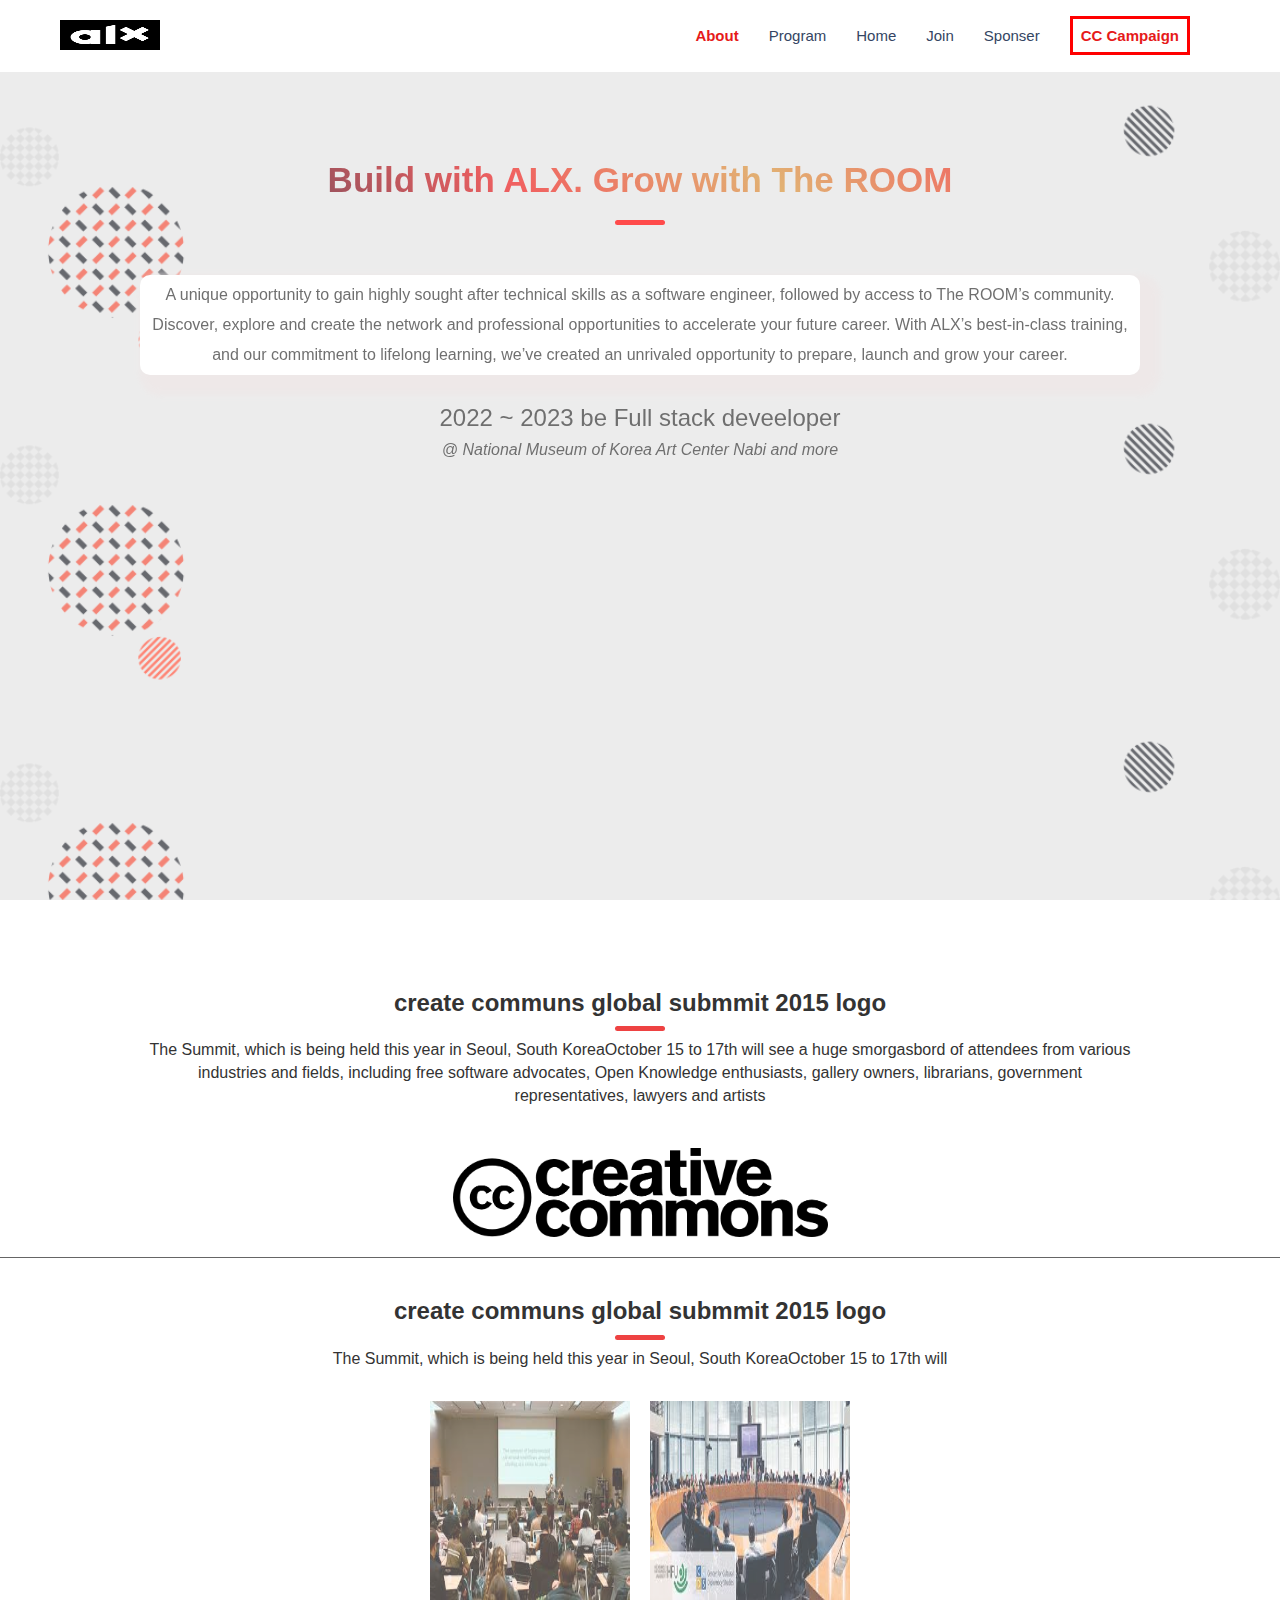
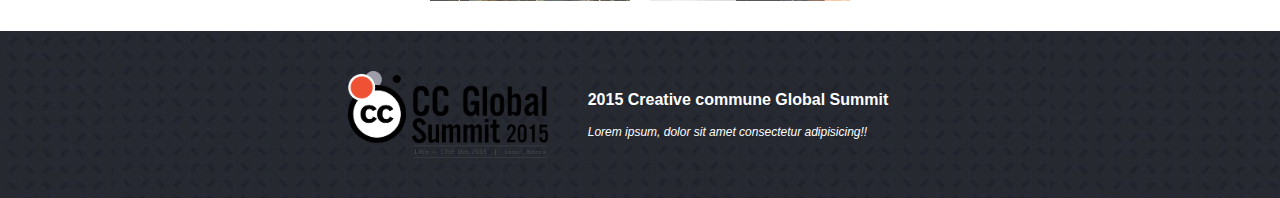
<file: about.html>
<!DOCTYPE html>
<html lang="en">
<head>
    <meta charset="UTF-8">
    <meta http-equiv="X-UA-Compatible" content="IE=edge">
    <meta name="viewport" content="width=device-width, initial-scale=1.0">
    <title>Creative commons global</title>
    <link rel="stylesheet" href="style.css">
    <link rel="stylesheet" href="https://maxcdn.bootstrapcdn.com/bootstrap/3.4.1/css/bootstrap.min.css">
    <script src="https://ajax.googleapis.com/ajax/libs/jquery/3.6.0/jquery.min.js"></script>
    <link rel="stylesheet" href="https://cdnjs.cloudflare.com/ajax/libs/font-awesome/4.7.0/css/font-awesome.min.css">
    <script src="https://maxcdn.bootstrapcdn.com/bootstrap/3.4.1/js/bootstrap.min.js"></script>
</head>
<body>
  <header>
    <div class="logo-nav">
      <div class="logo">
        <img src="images/alx.png" alt="Alx Africla school">
      </div>
      <img src="images/icon-bar.svg" class="bars-mob" id="menu-bar" alt="Logo of Menu bare">
      <nav class="new-clas" id="nav">
          <img class="bar-new" id="close-menu" src="images/close-menu.svg" alt="icon of close bar">
          <div class="nav-bar">
            <ul class="nav-main">
              <li class="active menu-bar-dis"><a href="./about.html">About</a></li>
              <li class="menu-bar-dis"><a href="#">Program</a></li>
              <li class="menu-bar-dis"><a  href="./index.html">Home</a></li>
              <li class="menu-bar-dis"><a href="#">Join</a></li>
              <li class="menu-bar-dis"><a href="#">Sponser</a></li>
              <li class="menu-bar-dis"><a href="#" class="Border-nav">CC Campaign</a></li>
            </ul>
         </div>
      </nav>
  </div>
  </header>

  
<section>
  <div class="container-fluid card-about header-block">
    <div class="about-card">
      <h1>Build with ALX. Grow with The ROOM</h1> 
    </div>
    <div class="about-red"></div>
    <div class="about-gb">
        <div class="about-black-text">
            <p>A unique opportunity to gain highly sought after technical skills as a software engineer, followed by access to The ROOM’s community. Discover, explore and create the network and professional opportunities to accelerate your future career.
              With ALX’s best-in-class training, and our commitment to lifelong learning, we’ve created an unrivaled opportunity to prepare, launch and grow your career.</p>
          </div>
          <div class="container-fluid header-end">
           <div class="header-end-about">
            <h2>2022 ~ 2023 be Full stack deveeloper</h2>
            <P>@ National Museum of Korea Art Center Nabi and more</P>
           </div>
          </div>
    </div>
  </div>
</section>
<br>
<section>
<div class="container-fluid about-1 about-main-1">
  <div class="home-about">
    <h3>create communs global submmit 2015 logo</h3>
    <div class="black-bar"></div>
    <p>The Summit, which is being held this year in Seoul, South KoreaOctober 15 to 17th will see a huge smorgasbord of attendees from various industries and fields, including free software advocates, Open Knowledge enthusiasts, gallery owners, librarians, government representatives, lawyers and artists</p>
    <img src="images/cc.logo.large.png" alt="logo of cc-global summit 2015">
  </div>
</div>
</section>
<br>
<section>
<div class="container about-main-1">
  <div class="home-about home-image">
    <h3>create communs global submmit 2015 logo</h3>
    <div class="black-bar"></div>
    <p>The Summit, which is being held this year in Seoul, South KoreaOctober 15 to 17th will</p>
    <div class="row-1">
      <div class="col-sm6">
        <img src="images/image-1.jpeg" alt="institution of cultur">
      </div>
      <div class="col-sm6">
        <img src="images/image2.jpeg" alt="institution of cultur">
      </div>
    </div>
  </div>
</div>
</section>
<br>
<footer>
<div class="container-fluid about-footer">
  <section>
    <div class="row">
      <div class="footer">
        <img src="images/cc-global.png" alt="logo of cc-global">
        <div class="footer-info">
          <h6>2015 Creative commune Global Summit</h6>
          <p>Lorem ipsum, dolor sit amet  consectetur adipisicing!!</p>
        </div>
      </div>
    </div>
  </section>
</div>
</footer>
    <script src="script.js"></script>
</body>
</html>
</file>
<file: style.css>
@font-face {
  font-family: poppins, sans-serif;
  src: url(./Poppins-Regular.ttf);
}

@font-face {
  font-family: poppins-bold, sans-serif;
  src: url(./Poppins.ttf);
}

body {
  position: relative;
}

/* nav-bar */
.bar-new {
  display: none;
}

.bars-mob {
  display: none;
}

nav ul {
  display: flex;
  justify-content: space-around;
  align-items: center;
}

nav li {
  list-style-type: none;
  margin-right: 30px;
}

.Border-nav {
  color: red;
  padding: 8px;
  border: 3px solid red;
}

.logo img {
  margin-left: 10px;
  margin-top: 15px;
  width: 100px;
  height: 30px;
}

.logo h1 {
  color: red;
  font-size: 24px;
  font-weight: 900;
}

header div.logo-nav {
  position: fixed;
  top: 0;
  left: 0;
}

.logo-nav {
  display: flex;
  justify-content: space-between;
  align-items: center;
  position: relative;
  width: 100%;
  height: 72px;
  background-color: #fff;
  z-index: 800;
  opacity: 1;
}

.logo {
  position: absolute;
  left: 50px;
  top: 5px;
}

.logo:hover {
  transform: rotate(360deg);
  transition: transform 4s;
}

.nav-bar {
  position: absolute;
  right: 50px;
  margin-top: -20px;
}

.nav-bar ul {
  display: flex;
  align-items: center;
  justify-content: space-between;
}

.nav-bar li {
  list-style-type: none;
  margin-left: -20px;
  padding: 10px;
}

.nav-bar a {
  font-weight: 500;
  font-size: 15px;
  line-height: 20px;
  color: #344563;
  text-decoration-line: none;
}

.card-header {
  position: relative;
  top: -70px;
  background-color: black;
  background-image: url(images/header.jpg);
  background-repeat: no-repeat;
  background-size: 100% 100%;
  width: 100%;
  height: 100vh;
  padding-bottom: 50px;
  z-index: 0;
}

.card-about {
  position: relative;
  top: 0;
  background-image: url(images/header.png);

  /* background-repeat: no-repeat; */
  width: 100%;
  background-size: contain;
  height: 100vh;
  background-color: #e5e5e5;
}

.about-red {
  width: 50px;
  height: 5px;
  margin-left: auto;
  margin-right: auto;
  z-index: 0;
  margin-top: 20px;
  border-radius: 5px;
  background-color: red;
}

.header-block {
  position: relative;
  z-index: 0;
  opacity: 0.7;
}

.about-header {
  color: red;
  margin-top: 100px;
  margin-left: 13%;
  text-align: center;
  z-index: 0;
}

.card-about .about-card {
  width: 60%;
  margin-left: 20%;
  margin-top: 70px;
  text-align: center;
  z-index: 0;
}

.about-card h1 {
  font-family: poppins-bold, sans-serif;
  font-size: 35px;
  line-height: 40px;
  margin-top: 160px;
  font-weight: 900;
  background-image: linear-gradient(45deg, #4d0418, #eb1d1d, rgb(214, 146, 57), #eb1d1d);
  color: transparent;
  -webkit-background-clip: text;
}

.about-header h1 {
  text-align: left;
  width: 100%;
  font-family: poppins-bold, sans-serif;
  font-size: 45px;
  line-height: 50px;
  margin-top: 0;
  font-weight: 900;
  background-image: linear-gradient(45deg, #4d0418, #eb1d1d, rgb(214, 146, 57), #eb1d1d);
  color: transparent;
  -webkit-background-clip: text;
}

.about-header p {
  text-align: left;
  font-family: poppins-regular, sans-serif;
  font-size: 25px;
  font-weight: 500;
}

.headre-black-text {
  margin-top: 10px;
  margin-left: 15%;
  margin-right: 41%;
  background-repeat: no-repeat;
  box-shadow: 10px 10px 10px 10px rgb(231, 223, 223);
}

.about-black-text {
  width: 80%;
  font-family: poppins-regular, sans-serif;
  font-size: 20px;
  font-weight: 500;
  line-height: 25px;
  text-align: center;
  margin-top: 50px;
  margin-left: auto;
  margin-right: auto;
  border-radius: 10px;
  background-repeat: no-repeat;
  background-color: #fff;
  box-shadow: 10px 10px 10px 10px rgb(231, 223, 223);
}

.headre-black-text p {
  font-family: poppins-regular, sans-serif;
  font-size: 16px;
  color: #4d0418;
  font-weight: 500;
  padding: 5px;
}

.about-black-text p {
  font-family: poppins-regular, sans-serif;
  font-size: 16px;
  line-height: 30px;
  padding: 5px;
}

.header-end-block {
  padding-left: 13%;
  font-family: poppins-regular, sans-serif;
}

.header-end-block h2 {
  font-size: 20px;
  font-style: bold;
  font-weight: 400;
  color: black;
}

.header-end-block p {
  font-size: 20px;
}

/* about.html */
.header-end-about {
  text-align: center;
  font-family: poppins-regular, sans-serif;
}

.header-end-about h2 {
  font-size: 24px;
  font-weight: 700px;
  line-height: 26px;
}

.header-end-about p {
  font-style: italic;
  font-size: 16px;
  line-height: 18px;
}

/* main program */

.main-program {
  position: relative;
  background-image: url(images/bg-image.jpg);
  height: auto;
  z-index: 0;
}

.center-block {
  text-align: center;
  margin-bottom: 80px;
}

.red-line {
  width: 60px;
  height: 5px;
  background-color: #eb1d1d;
  margin-left: auto;
  margin-right: auto;
  border-radius: 8px;
  margin-bottom: 50px;
}

.center-block h3,
.feature-block h3 {
  color: #fff;
  font-size: 30px;
  font-weight: 600;
  font-family: poppins-regular, sans-serif;
}

.feature-block h3 {
  text-align: center;
  color: black;
}

.col-sm-2 {
  margin: 2px;
  padding: 8px;
  background-color: rgba(255, 255, 255, 0.096);
}

.col-sm-2 img {
  width: 70px;
  height: 70px;
}

.col-sm-2 h4 {
  color: #eb1d1d;
  font-family: poppins-regular, sans-serif;
  padding: 10px;
  font-size: 16px;
  font-weight: 700;
}

.col-sm-2 p {
  display: flex;
  justify-content: center;
  align-items: center;
  color: #fff;
  font-size: 12px;
  font-weight: 500;
  font-family: poppins-regular, sans-serif;
}

.col-sm-2:hover {
  border: 5px solid #fff;
}

.see-whole {
  display: flex;
  align-items: center;
  justify-content: center;
  margin-bottom: 50px;
}

.button-cc {
  display: none;
}

.see-the-whole {
  color: white;
  font-size: 20px;
  text-decoration: #fff;
  border-bottom: 2px solid white;
}

.see-the-whole:active {
  color: #fff;
}

/* feature of speaker */

.col-sm-6 {
  display: flex;
  margin-left: auto;
  margin-right: auto;
  margin-bottom: 10px;
}

.feature-row img {
  width: 200px;
  height: 200px;
}

.features {
  width: 80%;
  margin-left: auto;
  margin-right: auto;
}

.black-bar {
  width: 20px;
  height: 3px;
  background-color: rgb(202, 189, 189);
  margin-bottom: 8px;
}

.description-feature {
  margin-left: 20px;
}

.main-program .row {
  display: flex;
  flex-wrap: wrap;
  justify-content: center;
  align-items: center;
}

.who-man {
  font-family: poppins-regular, sans-serif;
  font-weight: 500;
  font-size: 16px;
  line-height: 20px;
}

.description-feature h5 {
  font-family: poppins-bold, sans-serif;
  font-size: 20px;
  font-weight: 600;
  padding: 5px;
}

.description-feature h6 {
  font-family: poppins-regular, sans-serif;
  font-size: 16px;
  color: red;
}

.partner-row {
  background-color: black;
}

.partner-row h3 {
  margin-top: 30px;
  color: #fff;
  text-align: center;
  font-family: poppins-regular, sans-serif;
  font-size: 30px;
  font-weight: 400;
  line-height: 25px;
}

.partner {
  width: 100%;
  height: auto;
  display: inline-flex;
  flex-wrap: wrap;
  justify-content: center;
  margin-bottom: 40px;
}

.col-sm img {
  width: 100px;
  height: 40px;
  margin: 10px;
  border-radius: 8px;
}

.footer {
  width: 95%;
  display: inline-flex;
  justify-content: center;
  align-items: center;
  margin-top: 40px;
  margin-bottom: 40px;
  margin-left: 10px;
}

.footer img {
  width: 200px;
  margin-right: 40px;
}

.footer h6 {
  font-family: poppins-regular, sans-serif;
  font-size: 20px;
  font-weight: 600;
  line-height: 25px;
}

.footer p {
  font-family: poppins-regular, sans-serif;
  font-size: 16px;
  font-weight: 400;
  line-height: 20px;
}

.home-about {
  margin-top: 70px;
  position: relative;
  text-align: center;
  font-family: poppins-regular, sans-serif;

  /* border-bottom: 2px solid #656565; */
}

.home-about h3 {
  font-size: 24px;
  font-weight: 700;
  font-family: poppins-regular, sans-serif;
}

.home-about .black-bar {
  width: 50px;
  margin-left: auto;
  margin-right: auto;
  height: 5px;
  border-radius: 5px;
  background-color: rgb(238, 66, 66);
}

.home-about p {
  font-size: 16px;
  font-weight: 500;
  width: 80%;
  margin-left: auto;
  margin-right: auto;
  margin-bottom: 20px;
}

.home-about img {
  width: 30%;
  height: 30%;
  margin: 20px;
}

.about-footer {
  background-image: url(images/bg-image.jpg);
}

.about-footer h6 {
  font-size: 16px;
  color: #fff;
  font-weight: 700;
}

.about-footer p {
  font-style: italic;
  color: #fff;
  font-size: 12px;
}

.home-image {
  margin-top: 20px;
}

.home-image .row-1 {
  margin-left: auto;
  margin-right: auto;
  display: inline-flex;
  justify-content: center;
  align-self: center;
}

.home-image .col-sm6 img {
  margin: 10px;
  width: 200px;
  height: 200px;
  opacity: 0.7;
}

.about-1 {
  border-bottom: 1px solid #656565;
}

.Btn-text {
  display: none;
}

.disNone {
  display: flex;
}

.active a {
  color: #e61a1a;
  font-weight: 800;
}

a.Border-nav {
  color: #e61a1a;
  font-weight: 700;
}

@media screen and (max-width: 768px) {
  .menu-bar-dis {
    display: none;
  }

  .header-block {
    position: relative;
    font-family: 'Franklin Gothic Medium', 'Arial Narrow', Arial, sans-serif;
    margin-top: -90px;
    margin-left: 10px;
    opacity: 0.8;
  }

  .logo-nav {
    background-image: url(images/header.jpg);
    margin-bottom: -40px;
  }

  .headre-black-text {
    width: 90%;
    margin-top: 0;
    background-color: #fff;
    background-image: url('images/header.png');
    margin-left: 5%;
    margin-right: 5%;
    border-radius: 8px;
    background-repeat: no-repeat;
    box-shadow: 10px 10px 10px 10px rgb(231, 223, 223);
  }

  .headre-black-text p {
    width: 100%;
    font-size: 12px;
    font-weight: 500;
  }

  .header-end-about {
    text-align: center;
    font-family: poppins-regular, sans-serif;
  }

  .header-end-about h2 {
    font-size: 16px;
    font-weight: 700;
  }

  .header-end-about p {
    font-style: italic;
    font-size: 12px;
    font-weight: 400;
  }

  .header-end-block {
    margin-left: -10%;
    font-family: poppins-regular, sans-serif;
  }

  .header-end-block h2 {
    font-size: 20px;
    font-style: bold;
    font-weight: 700;
    color: black;
  }

  .header-end-block p {
    font-size: 10px;
    font-style: italic;
  }

  .about-header {
    margin-top: 80px;
    margin-left: 5%;
    text-align: center;
  }

  .about-header h1 {
    /* font-family: poppins-bold, sans-serif; */
    font-size: 24px;
    line-height: 35px;
    font-weight: 700;
  }

  .about-header p {
    font-size: 16px;
  }

  /* main program */

  .col-sm-2 {
    display: inline-flex;
    justify-content: center;
    align-self: center;
  }

  .see-whole {
    display: none;
  }

  .button-cc {
    width: 50%;
    display: block;
    color: white;
    margin-left: auto;
    margin-right: auto;
    margin-bottom: 50px;
  }

  .button-alx {
    width: 100%;
    background-color: #eb1d1d;
    margin-left: auto;
    margin-right: auto;
    padding: 8px 20px 8px 12px;
    font-size: 12px;
    font-family: poppins-regular, sans-serif;
    border: none;
    font-weight: 600;
    border-radius: 8px;
    text-align: center;
  }

  .features {
    width: 95%;
    margin-left: 10px;
    margin-right: 20px;
  }

  .features h5 {
    font-size: 14px;
  }

  .features h6 {
    font-size: 12px;
  }

  .features p.who-man {
    font-size: 10px;
  }

  .features h3,
  .partner h3,
  .main-program h3 {
    font-size: 24px;
  }

  /* about page */

  .card-about {
    position: relative;
    top: 20px;
    margin-top: 50px;
  }

  .card-about .about-card {
    width: 98%;
    margin-left: 1%;
    margin-top: -100px;
    text-align: center;
  }

  .about-card h1 {
    font-size: 24px;
  }

  .about-black-text {
    width: 100%;
    font-size: 16px;
    margin: 25px 0 0 0;
    border-radius: 20px;
  }

  .about-black-text p {
    line-height: 24px;
  }

  .footer img,
  .last-footer img {
    width: 100px;
  }

  .home-about h3,
  .last-footer h3 {
    font-size: 16px;
    font-weight: 600;
  }

  .home-image .row-1 img {
    width: 150px;
    height: 150px;
  }

  .home-about p,
  .last-footer p {
    font-size: 12px;
  }

  .footer h6 {
    font-size: 12px;
  }

  .footer p {
    font-size: 10px;
  }

  .disNone {
    display: none;
  }

  .Btn-text {
    display: flex;
    margin-left: 45%;
  }

  #textButton {
    align-items: center;
    background-color: #e61a1a;
    border: none;
    border-radius: 8px;
    padding: 8px;
  }

  nav {
    display: none;
  }

  nav.menu-btn {
    display: block;
    position: fixed;
    top: 0;
    left: 0;
    bottom: 0;
    width: 100%;
    height: 100vh;
    z-index: 8000;
    background: #6070ff;
    padding: 1em;
    color: #fff;
    opacity: 0.95;
    overflow: auto;
  }

  #menu-bar {
    cursor: pointer;
  }

  #close-menu {
    cursor: pointer;
  }

  nav #close-menu {
    float: right;
    margin-right: 24px;
    margin-top: 10px;
    z-index: 10000;
    color: #fff;
  }

  nav.nav-bar .bar-main {
    display: block;
  }

  nav.menu-btn ul li a {
    font-size: 24px;
    font-weight: bold;
    font-style: normal;
    line-height: 44px;
    color: white;
    text-decoration: none;
    text-align: center;
  }

  .menu-btn .active a {
    color: red;
  }

  nav.menu-btn .nav-main {
    display: block;
    margin-top: 100px;
    width: 215px;
    z-index: 10000;
  }

  nav.menu-btn .nav-main li {
    margin-left: -50%;
  }

  .bars-mob {
    position: absolute;
    display: block;
    left: 20px;
    width: 40px;
  }

  .bars-mob:hover {
    background-color: rgb(171, 171, 190);
  }

  .logo {
    display: none;
  }

  .menu-btn .menu-bar-dis {
    display: block;
  }

  .menu-btn .bar-new {
    display: block;
  }
}
</file>
